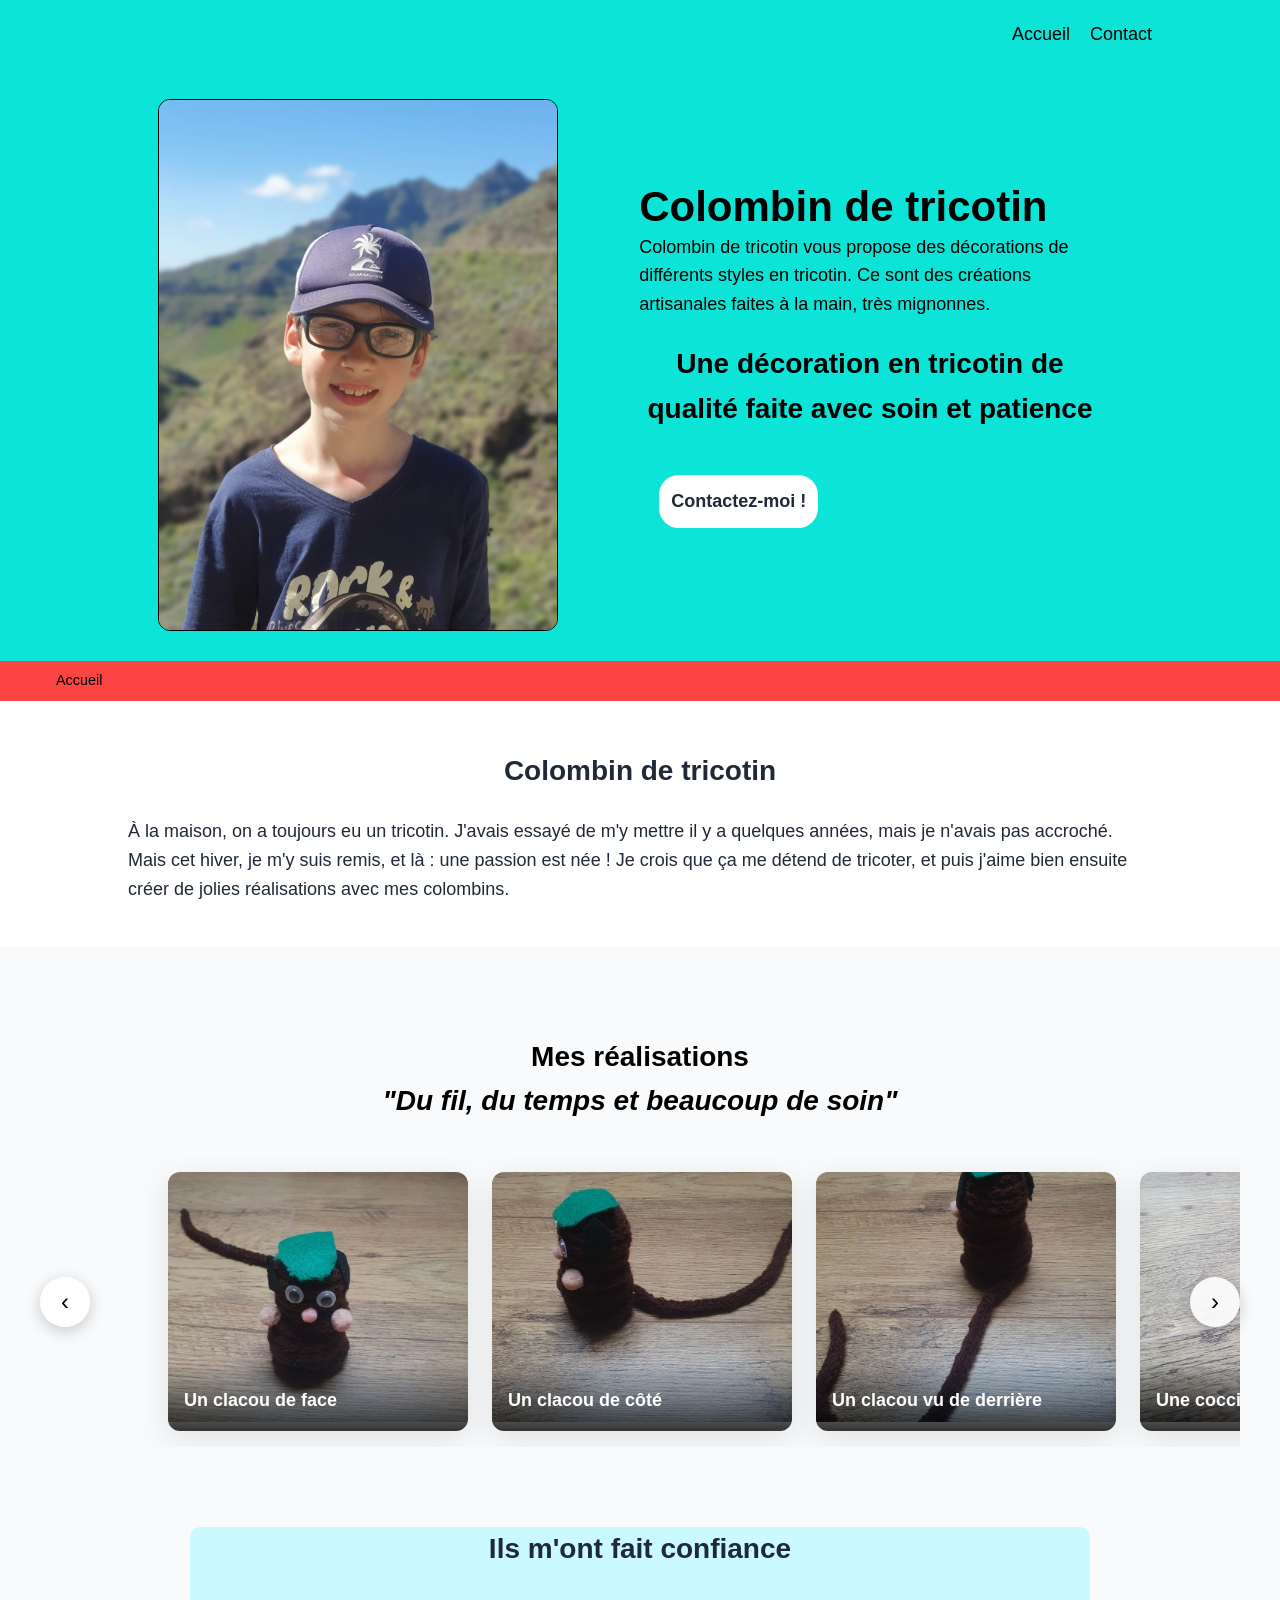
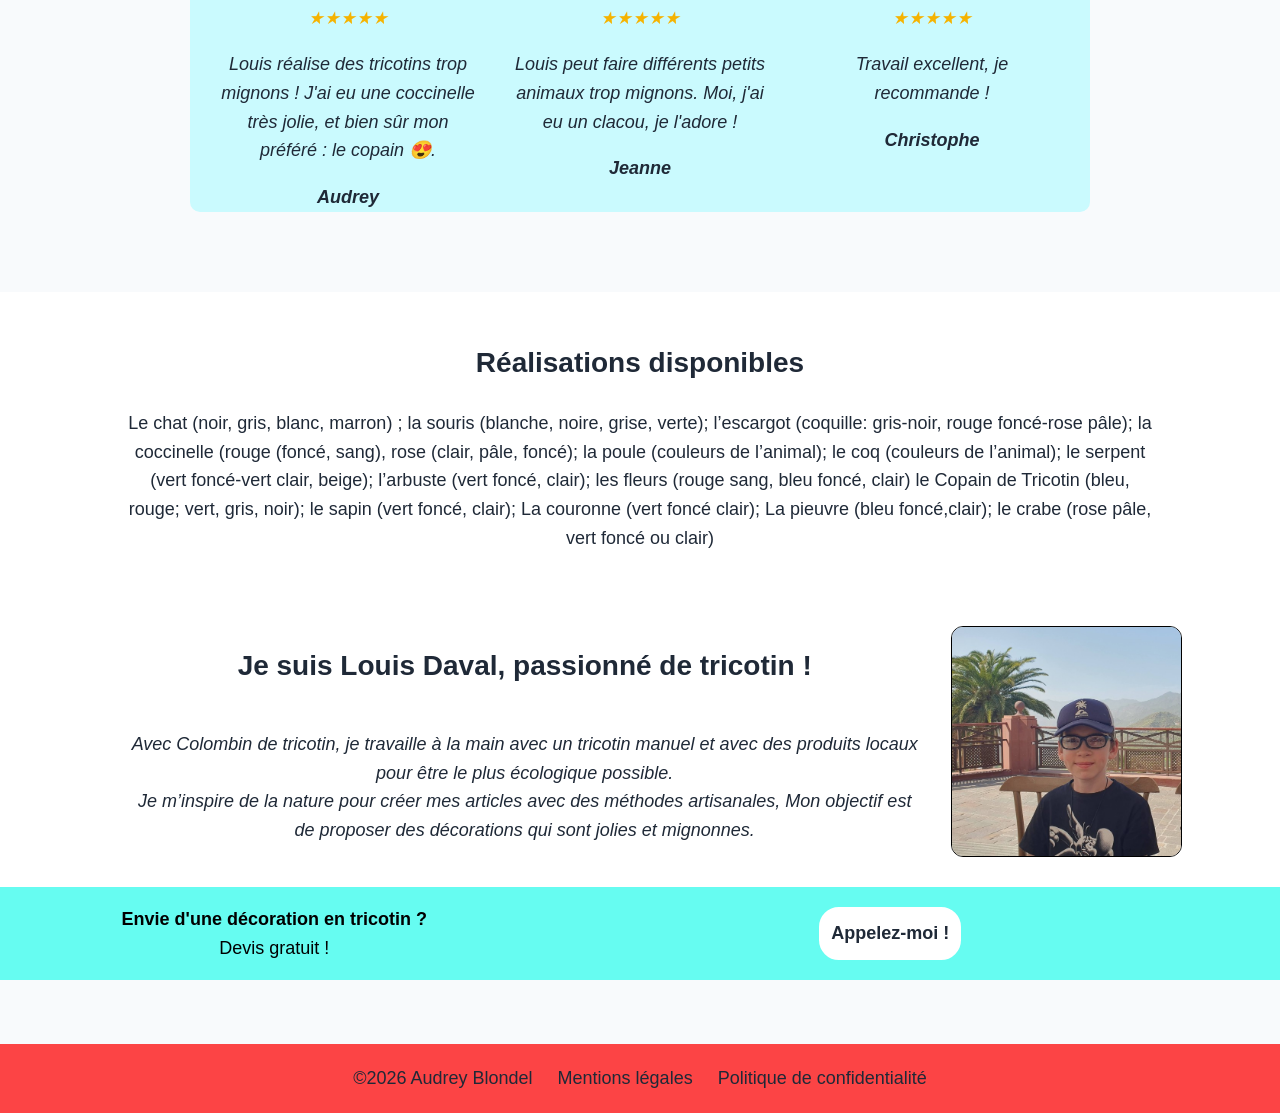
<file: index.html>
<!DOCTYPE html>
<html lang="fr">
<head>
    <meta charset="UTF-8">
    <meta name="viewport" content="width=device-width, initial-scale=1.0">
    <title>Colombin de tricotin</title>
    <meta name="description" content="Louis réalise vos décorations en tricotin.">
    
    <meta name="robots" content="index, follow, max-snippet:-1, max-image-preview:large">
     <link rel="stylesheet" href="style.css">
    <meta name="google-site-verification" content="AEkeeS_c2Pxpw_fE-u61vdnuOhcNcrXppI3wBg-LUwE" />
</head>
<body>
    <header>
        <div class="elements">
         <!-- <div class="header-logo"><img src="images/cjal.png" alt="logo de la carte de visite CJAL" height="50"></div> -->
            <div class="links">
                <a href="index.html">Accueil</a>
               <!--<a href="apropos (Copie).html">À&nbsp;propos</a> --> 
                <a href="contact.html">Contact</a>
            </div>
        </div>

        <div class="hero">
            <div class="hero-img"><img src="images/20260213_115343.jpg" alt="photo de Louis" width="386" height="289">
    <!-- <srcset="images/camion-640w.webp 640w, images/camion-768w.webp 768w, images/camion-1024w.webp 1024w, images/camion-1280w.webp 1280w" 
     sizes="(max-width: 768px) 100vw, 50vw"
     alt="photo de Christophe Daval artisan multiservices à Massérac et son camion"
     loading="lazy"
     style="aspect-ratio: 640/480;"--> 
        </div>
            <div class="text-hero">
                <div class="main-text"><h1>Colombin de tricotin</h1></div>
                <div class="secondary-text">Colombin de tricotin vous propose des décorations de différents styles en tricotin. Ce sont des créations artisanales faites à la main, très mignonnes.</div>
               <h2>Une décoration en tricotin de qualité faite avec soin et patience</h2>
               
                <a href="contact.html" class="bouton-clair">Contactez-moi !</a>
            </div>
            
    </header>

     <nav aria-label="Fil d'Ariane" class="breadcrumb">
  <ol>
    <li aria-current="page">Accueil</a></li>
  </ol>
    </nav> 


    <main>
    <section class="presentation">
        <h2>Colombin de tricotin</h2>
        <p>À la maison, on a toujours eu un tricotin. J'avais essayé de m'y mettre il y a quelques années, mais je n'avais pas accroché. Mais cet hiver, je m'y suis remis, et là : une passion est née ! 
            Je crois que ça me détend de tricoter, et puis j'aime bien ensuite créer de jolies réalisations avec mes colombins. 
        </p>
    </section>
    


    <section class="slider-section" id="realisations">
        <div class="container">
            <h2>Mes réalisations  <br><em>"Du fil, du temps et beaucoup de soin"</em></h2>

            <div class="slider-wrapper">
                <button class="slider-prev">‹</button>
                <div class="slider-container">
                    <div class="slide">
                        <img src="images/clacou-face.jpg" alt="clacou-face">
                        <div class="slide-caption">Un clacou de face</div>
                    </div>
                    <div class="slide">
                        <img src="images/clacou-cote.jpg" alt="clacou côté">
                        <div class="slide-caption">Un clacou de côté</div>
                    </div>
                    <div class="slide">
                        <img src="images/clacou-derriere.jpg" alt="Un clacou vu de derrière">
                        <div class="slide-caption">Un clacou vu de derrière</div>
                    </div>
                    <div class="slide">
                        <img src="images/coccin-face.jpg" alt="coccinelle face">
                        <div class="slide-caption">Une coccinelle de face</div>
                    </div>
                    <div class="slide">
                        <img src="images/cocci-cote.jpg" alt="coccinelle côté">
                        <div class="slide-caption">Une coccinelle de côté</div>
                    </div>
                    <div class="slide">
                        <img src="images/cocci-derriere.jpg" alt="l">
                        <div class="slide-caption">Une coccinelle vue de côté</div>
                    </div>
                    <div class="slide">
                        <img src="images/copain.jpg" alt="le copain de tricotin">
                        <div class="slide-caption">Le fameux copain de tricotin</div>
                    </div>
                    <div class="slide">
                        <img src="images/escargot-face.jpg" alt="escargot face">
                        <div class="slide-caption">Un escargot de face</div>
                    </div>
                    <div class="slide">
                        <img src="images/escargot-cote.jpg" alt="escargot de côté">
                        <div class="slide-caption">Un escargot de côté</div>
                    </div>
                    <div class="slide">
                        <img src="images/escargot-derriere.jpg" alt="escargot-derriere">
                        <div class="slide-caption">Un escargot vu de derrière</div>
                    </div>
                </div>
                <button class="slider-next">›</button>
            </div>

   


    <section class="avis">
        <h2>Ils m'ont fait confiance</h2>

         <div class="avis-list">
             <div class="avis-item">
                 <div class="stars">★★★★★</div>
                     <p>
                         Louis réalise des tricotins trop mignons ! J'ai eu une coccinelle très jolie, et bien sûr mon préféré : le copain 😍.
                     </p>
                    <span>Audrey</span>
            </div>

             <div class="avis-item">
                 <div class="stars">★★★★★</div>
                    <p>
                         Louis peut faire différents petits animaux trop mignons. Moi, j'ai eu un clacou, je l'adore ! 
                    </p>
                     <span>Jeanne</span>
            </div>

            <div class="avis-item">
                <div class="stars">★★★★★</div>
                    <p>
                        Travail excellent, je recommande ! 

                     </p>
                    <span>Christophe</span>
            </div>
        </div>

        
    </section>



    <section class="presentation">
        <h2>Réalisations disponibles </h2>
        <p>Le chat (noir, gris, blanc, marron) ; la souris (blanche, noire, grise, verte); l’escargot (coquille: gris-noir, rouge foncé-rose pâle); la coccinelle (rouge (foncé, sang), rose (clair, pâle, foncé); la poule (couleurs de l’animal); le coq (couleurs de l’animal); le serpent (vert foncé-vert clair, beige); l’arbuste (vert foncé, clair); les fleurs (rouge sang, bleu foncé, clair) le Copain de Tricotin (bleu, rouge; vert, gris, noir); le sapin (vert foncé, clair); 
La couronne (vert foncé clair); La pieuvre (bleu foncé,clair); le crabe (rose pâle, vert foncé ou clair)
</p>
    </section>

    <section class="a-propos">
       <div class="texte-a-propos">
            <h2>Je suis Louis Daval, passionné de tricotin !</h2>
            <div class="a-propos-text">
                <p>Avec Colombin de tricotin, je travaille à la main avec un tricotin manuel et avec des produits locaux pour être le plus écologique possible.<br>
                 Je m’inspire de la nature pour créer mes articles avec des méthodes artisanales, Mon objectif est de proposer des décorations qui sont jolies et mignonnes. 
  </p>
             </div>
         <!--   <div class="cta">
            <a href="apropos (Copie).html" class="bouton-fonce">En savoir plus sur mon parcours</a>
            </div> --> 
        </div>
        <div class="photo-a-propos"><img src="images/20260217_150444.jpg" 
    
     alt="Photo de Louis" 
     
     width="640" 
     height="660">
</div>
    </section>

    <div class="action">
        <div class="action-sub">
            <div class="action-title">Envie d'une décoration en tricotin ?</div>
            <div class="action-text">Devis gratuit !</div>
        </div>
        <div class="cta">
            <a href="contact.html" class="bouton-clair">Appelez-moi ! </a>
        </div>  
    </div>
    </main>

    <footer>&copy;2026 Audrey Blondel
        <a href="mentions-legales.html">Mentions légales</a>
        <a href="politique-confidentialite.html">Politique de confidentialité</a>
    </footer>
    <script src="script.js"></script>

</body>
</html>
</file>
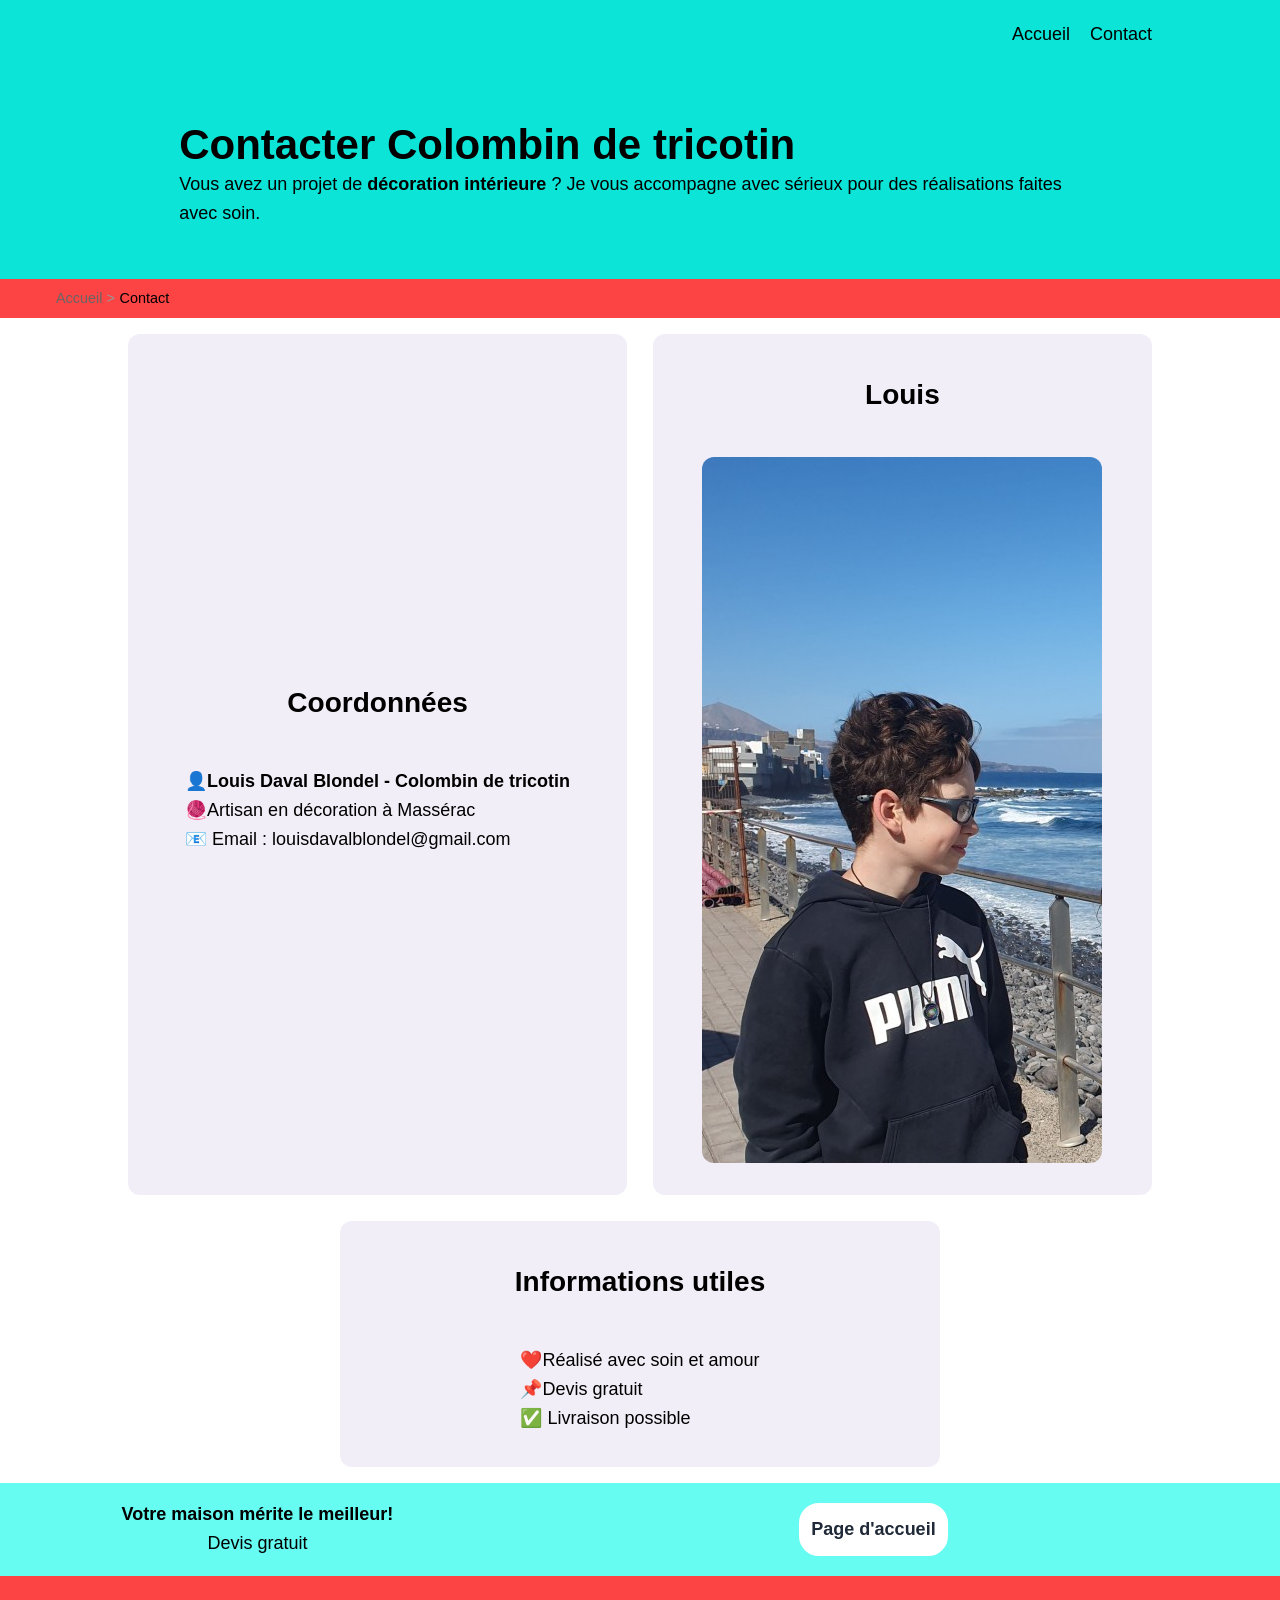
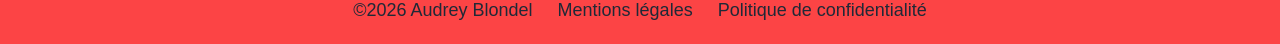
<file: contact.html>
<!DOCTYPE html>
<html lang="fr">
<head>
    <meta charset="UTF-8">
    <meta name="viewport" content="width=device-width, initial-scale=1.0">
    <title>Contacter Louis</title>
    <meta name="description" content="Vous pouvez me contacter à cette adresse mail : louisdavalblondel@gmail.com. Réponse rapide.">
   
    <!-- Favicon tous navigateurs -->
    <link rel="icon" type="image/png" sizes="32x32" href="images/favicon-32x32.png">
    <link rel="icon" type="image/png" sizes="16x16" href="images/favicon-16x16.png">
    <link rel="apple-touch-icon" sizes="180x180" href="images/apple-touch-icon.png">
    <link rel="manifest" href="images/site.webmanifest">
    <meta name="theme-color" content="#3a2d6f"> 
   


    <link rel="stylesheet" href="style.css">
</head>
<body>
    <header>
        <div class="elements">
         <!-- <div class="header-logo"><img src="images/cjal.png" alt="logo de la carte de visite CJAL" height="50"></div> -->
            <div class="links">
                <a href="index.html">Accueil</a>
                
                <a href="contact.html">Contact</a>
            </div>
        </div>
        <div class="hero">
            <div class="text-hero">
                <div class="main-text"><h1>Contacter Colombin de tricotin</h1></div>
                <div class="secondary-text">Vous avez un projet de <strong>décoration intérieure </strong>? Je vous accompagne avec sérieux pour des réalisations faites avec soin.</div>
            
            </div>
          </div>
    </header>

    <nav aria-label="Fil d'Ariane" class="breadcrumb">
      <ol>
        <li><a href="index.html">Accueil</a></li>
        <li aria-current="page">Contact</li>
      </ol>
    </nav>

    <main>
    <section class="blocs">
        <div class="coordonnees-liste">
            <h2>Coordonnées</h2>
            <p><strong>👤Louis Daval Blondel - Colombin de tricotin</strong><br>🧶Artisan en décoration à Massérac
             <br>📧 Email : louisdavalblondel@gmail.com</p>
            <!-- <div class="bouton-reseaux-sociaux">
                <a href="https://www.facebook.com/profile.php?id=61574426724207" target="_blank" rel="noopener noreferrer" class="icone-fb">
                    <img src="images/icons8-logo-facebook-48.png" alt="Facebook CJAL" width="36" height="36"></a>
                    <a href="https://www.instagram.com/cjal_entreprise_multiservices/" target="_blank" rel="noopener noreferrer" class="icone-insta">
                    <img src="images/Instagram_Glyph_Gradient.png" alt="Instagram CJAL" width="36" height="36"></a>
            </div> -->
        </div>
       <div class="coordonnees-fiche-google">
          <h2>Louis</h2>
          <img src="./images/20260218_110011.jpg" >
       </div>
   

        <div class="infos-utiles">
            <h2>Informations utiles</h2>
            <p>❤️Réalisé avec soin et amour <br>📌Devis gratuit <br>✅ Livraison possible </p>
        </div>
    </section>
    
     <div class="action">
        <div class="action-sub">
            <div class="action-title">Votre maison mérite le meilleur!</div>
            <div class="action-text">Devis gratuit</div>
        </div>
        <div class="cta">
            <a href="index.html" class="bouton-clair">Page d'accueil</a>
        </div>  
    </div>
    </main>
    <footer>&copy;2026 Audrey Blondel
                <a href="mentions-legales.html">Mentions légales</a>
                <a href="politique-confidentialite.html">Politique de confidentialité</a>
    </footer>
    <script src="script.js"></script>

</body>
</html>
</file>
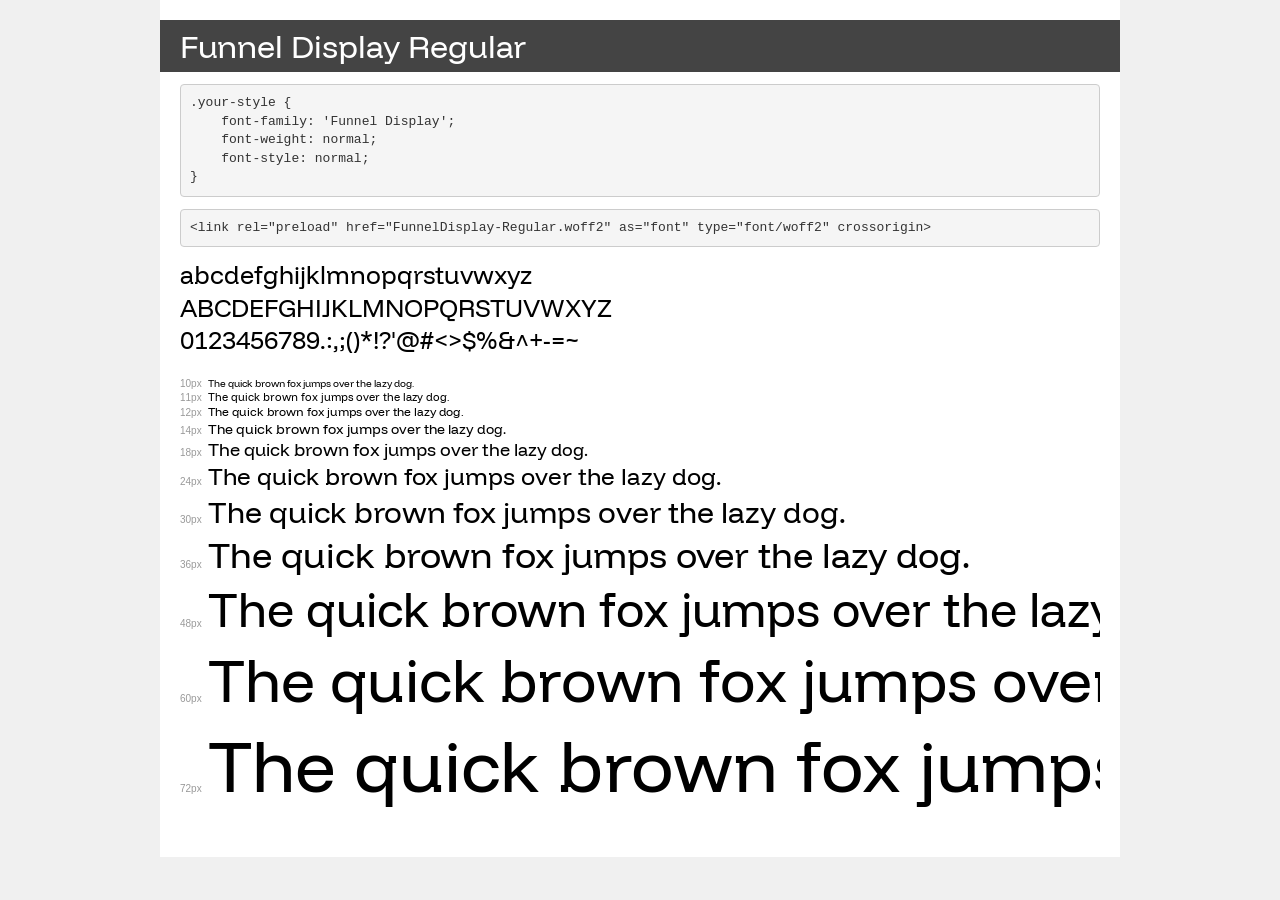
<file: demo.html>
<!DOCTYPE html>
<html lang="en">
<head>
    <meta charset="utf-8">
    <meta http-equiv="X-UA-Compatible" content="IE=edge">
    <meta name="viewport" content="width=device-width, initial-scale=1">
    <meta name="robots" content="noindex, noarchive">
    <meta name="format-detection" content="telephone=no">
    <title>Transfonter demo</title>
    <link href="stylesheet.css" rel="stylesheet">
    <style>
        /*
        http://meyerweb.com/eric/tools/css/reset/
        v2.0 | 20110126
        License: none (public domain)
        */
        html, body, div, span, applet, object, iframe,
        h1, h2, h3, h4, h5, h6, p, blockquote, pre,
        a, abbr, acronym, address, big, cite, code,
        del, dfn, em, img, ins, kbd, q, s, samp,
        small, strike, strong, sub, sup, tt, var,
        b, u, i, center,
        dl, dt, dd, ol, ul, li,
        fieldset, form, label, legend,
        table, caption, tbody, tfoot, thead, tr, th, td,
        article, aside, canvas, details, embed,
        figure, figcaption, footer, header, hgroup,
        menu, nav, output, ruby, section, summary,
        time, mark, audio, video {
            margin: 0;
            padding: 0;
            border: 0;
            font-size: 100%;
            font: inherit;
            vertical-align: baseline;
        }
        /* HTML5 display-role reset for older browsers */
        article, aside, details, figcaption, figure,
        footer, header, hgroup, menu, nav, section {
            display: block;
        }
        body {
            line-height: 1;
        }
        ol, ul {
            list-style: none;
        }
        blockquote, q {
            quotes: none;
        }
        blockquote:before, blockquote:after,
        q:before, q:after {
            content: '';
            content: none;
        }
        table {
            border-collapse: collapse;
            border-spacing: 0;
        }
        /* demo styles */
        body {
            background: #f0f0f0;
            color: #000;
        }
        .page {
            background: #fff;
            width: 920px;
            margin: 0 auto;
            padding: 20px 20px 0 20px;
            overflow: hidden;
        }
        .font-container {
            overflow-x: auto;
            overflow-y: hidden;
            margin-bottom: 40px;
            line-height: 1.3;
            white-space: nowrap;
            padding-bottom: 5px;
        }
        h1 {
            position: relative;
            background: #444;
            font-size: 32px;
            color: #fff;
            padding: 10px 20px;
            margin: 0 -20px 12px -20px;
        }
        .letters {
            font-size: 25px;
            margin-bottom: 20px;
        }
        .s10:before {
            content: '10px';
        }
        .s11:before {
            content: '11px';
        }
        .s12:before {
            content: '12px';
        }
        .s14:before {
            content: '14px';
        }
        .s18:before {
            content: '18px';
        }
        .s24:before {
            content: '24px';
        }
        .s30:before {
            content: '30px';
        }
        .s36:before {
            content: '36px';
        }
        .s48:before {
            content: '48px';
        }
        .s60:before {
            content: '60px';
        }
        .s72:before {
            content: '72px';
        }
        .s10:before, .s11:before, .s12:before, .s14:before,
        .s18:before, .s24:before, .s30:before, .s36:before,
        .s48:before, .s60:before, .s72:before {
            font-family: Arial, sans-serif;
            font-size: 10px;
            font-weight: normal;
            font-style: normal;
            color: #999;
            padding-right: 6px;
        }
        pre {
            display: block;
            padding: 9px;
            margin: 0 0 12px;
            font-family: Monaco, Menlo, Consolas, "Courier New", monospace;
            font-size: 13px;
            line-height: 1.428571429;
            color: #333;
            font-weight: normal;
            font-style: normal;
            background-color: #f5f5f5;
            border: 1px solid #ccc;
            overflow-x: auto;
            border-radius: 4px;
        }
        /* responsive */
        @media (max-width: 959px) {
            .page {
                width: auto;
                margin: 0;
            }
        }
    </style>
</head>
<body>
<div class="page">
    <div class="demo">
        <h1 style="font-family: 'Funnel Display'; font-weight: normal; font-style: normal;">Funnel Display Regular</h1>
        <pre title="Usage">.your-style {
    font-family: 'Funnel Display';
    font-weight: normal;
    font-style: normal;
}</pre>
        <pre title="Preload (optional)">
&lt;link rel=&quot;preload&quot; href=&quot;FunnelDisplay-Regular.woff2&quot; as=&quot;font&quot; type=&quot;font/woff2&quot; crossorigin&gt;</pre>
        <div class="font-container" style="font-family: 'Funnel Display'; font-weight: normal; font-style: normal;">
            <p class="letters">
                abcdefghijklmnopqrstuvwxyz<br>
ABCDEFGHIJKLMNOPQRSTUVWXYZ<br>
                0123456789.:,;()*!?'@#&lt;&gt;$%&^+-=~
            </p>
            <p class="s10" style="font-size: 10px;">The quick brown fox jumps over the lazy dog.</p>
            <p class="s11" style="font-size: 11px;">The quick brown fox jumps over the lazy dog.</p>
            <p class="s12" style="font-size: 12px;">The quick brown fox jumps over the lazy dog.</p>
            <p class="s14" style="font-size: 14px;">The quick brown fox jumps over the lazy dog.</p>
            <p class="s18" style="font-size: 18px;">The quick brown fox jumps over the lazy dog.</p>
            <p class="s24" style="font-size: 24px;">The quick brown fox jumps over the lazy dog.</p>
            <p class="s30" style="font-size: 30px;">The quick brown fox jumps over the lazy dog.</p>
            <p class="s36" style="font-size: 36px;">The quick brown fox jumps over the lazy dog.</p>
            <p class="s48" style="font-size: 48px;">The quick brown fox jumps over the lazy dog.</p>
            <p class="s60" style="font-size: 60px;">The quick brown fox jumps over the lazy dog.</p>
            <p class="s72" style="font-size: 72px;">The quick brown fox jumps over the lazy dog.</p>
        </div>
    </div>

</div>
</body>
</html>
</file>
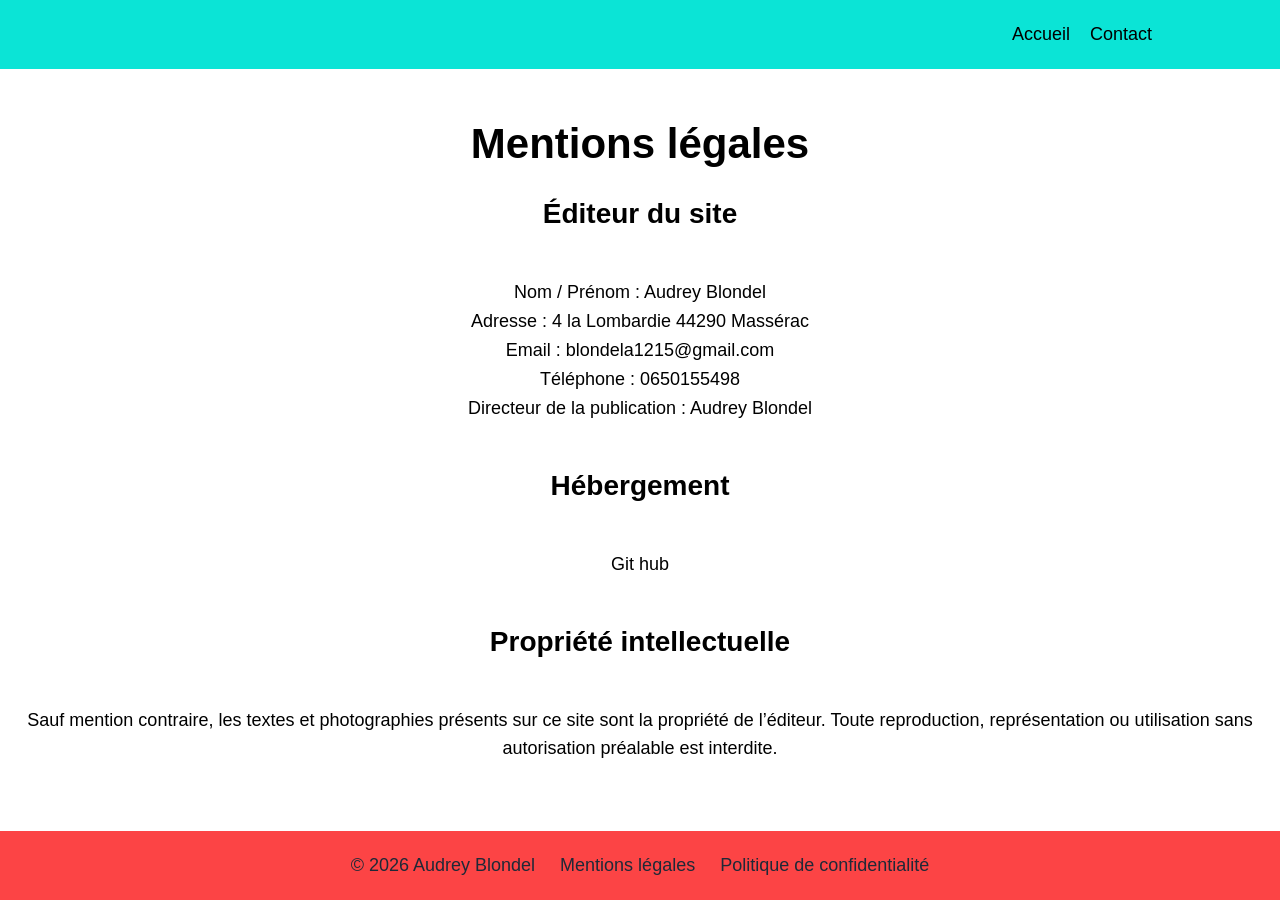
<file: mentions-legales.html>
<!DOCTYPE html>
<html lang="en">
<head>
    <meta charset="UTF-8">
    <meta name="viewport" content="width=device-width, initial-scale=1.0">
    <title>Mentions légales</title>
    <meta name="description" content="Mentions légales du site">
   
    <link rel="stylesheet" href="style.css">
</head>


<body class="page-legale">
    <header>
     <div class="elements">
         <!-- <div class="header-logo"><img src="images/cjal.png" alt="logo de la carte de visite CJAL" height="50"></div> -->
            <div class="links">
                <a href="index.html">Accueil</a>
             
                <a href="contact.html">Contact</a>
            </div>
        </div>
    </header>

    <main class="mentions-legales">
    <h1>Mentions légales</h1>

    <h2>Éditeur du site</h2>
    <p>
      Nom / Prénom : Audrey Blondel<br>
      Adresse : 4 la Lombardie 44290 Massérac<br>
      Email : blondela1215@gmail.com<br>
      Téléphone : 0650155498<br>
      Directeur de la publication : Audrey Blondel
    </p>

    <h2>Hébergement</h2>
    <p>
      Git hub
    </p>

    <h2>Propriété intellectuelle</h2>
    <p>
      Sauf mention contraire, les textes et photographies présents sur ce site sont la propriété de l’éditeur.
      Toute reproduction, représentation ou utilisation sans autorisation préalable est interdite.
    </p>
    </main>

  <footer class="site-footer">
  <span>&copy; <span id="year">2026</span></span>
  <span>Audrey Blondel</span>
  <a href="mentions-legales.html">Mentions légales</a>
    <a href="politique-confidentialite.html">Politique de confidentialité</a>
</footer>

<script src="script.js"></script>

</body>
</html>
</file>
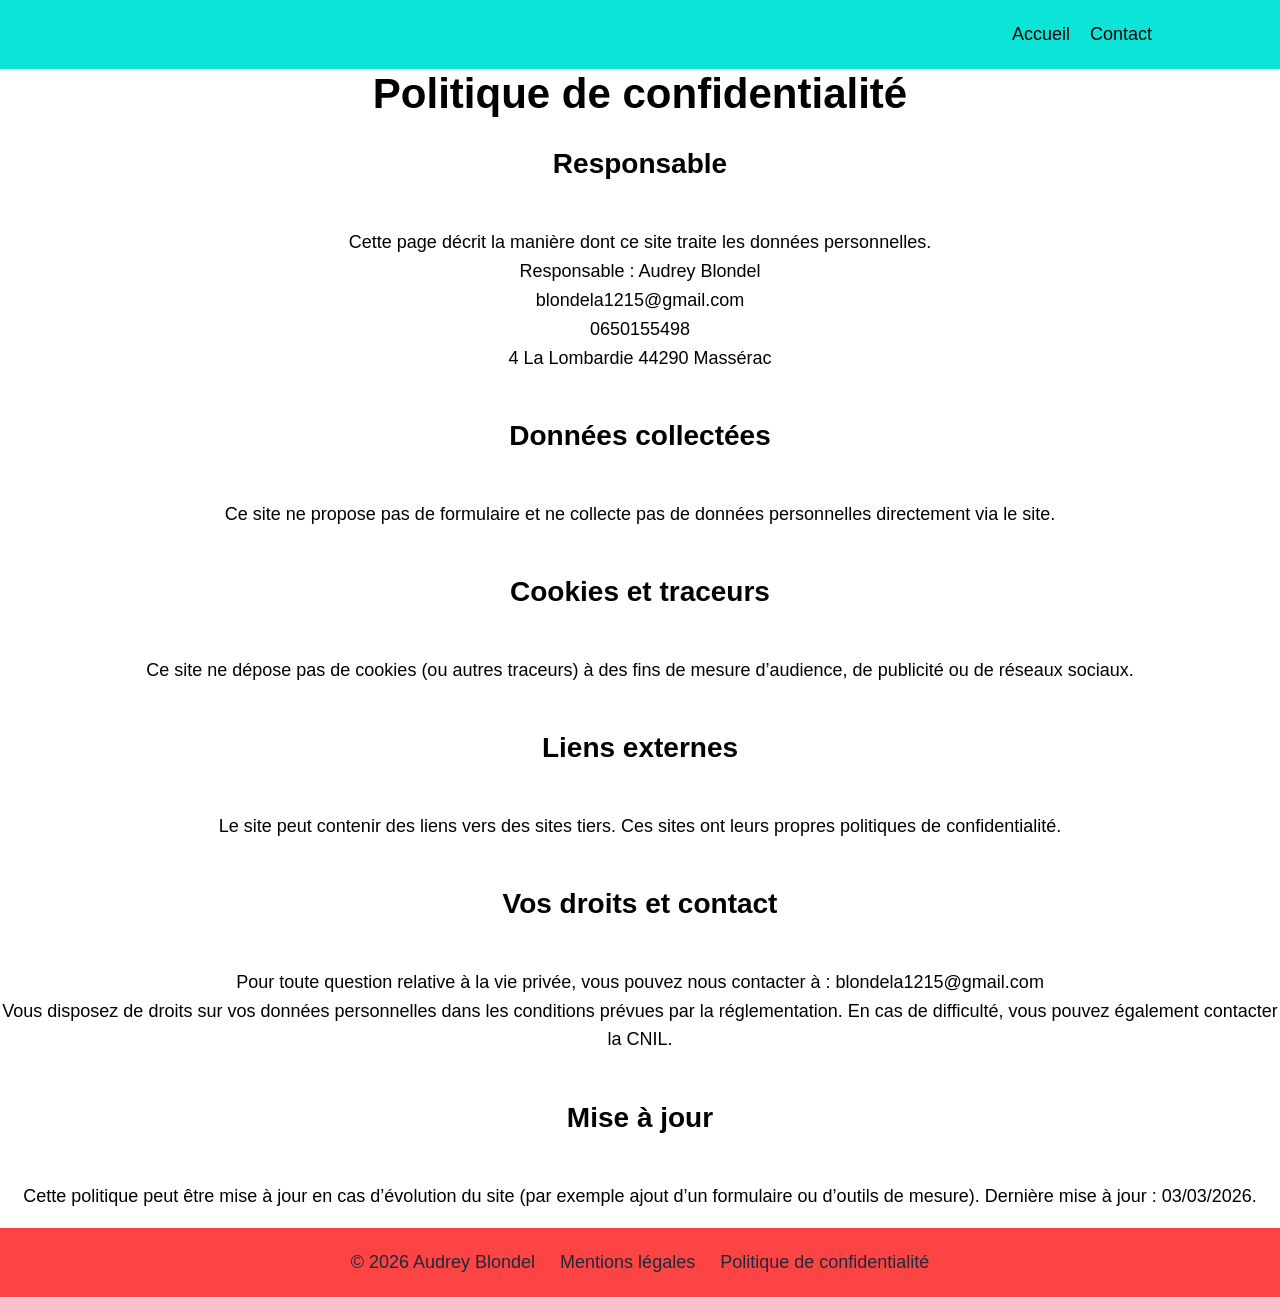
<file: politique-confidentialite.html>
<!DOCTYPE html>
<html lang="en">
<head>
    <meta charset="UTF-8">
    <meta name="viewport" content="width=device-width, initial-scale=1.0">
    <title>Mentions légales </title>
    <meta name="description" content="Politique de confidendialité">
    
    <link rel="stylesheet" href="style.css">
</head>


<body class="page-legale">
    <header>
     <div class="elements">
         <!-- <div class="header-logo"><img src="images/cjal.png" alt="logo de la carte de visite CJAL" height="50"></div> -->
            <div class="links">
                <a href="index.html">Accueil</a>
                
                <a href="contact.html">Contact</a>
            </div>
        </div>
    </header>

    <main class="mentions-legales">
    <h1>Politique de confidentialité</h1>

    <h2>Responsable</h2>
    <p>
      Cette page décrit la manière dont ce site traite les données personnelles.<br>
      Responsable : Audrey Blondel<br>blondela1215@gmail.com <br>0650155498 <br>4 La Lombardie 44290 Massérac
    </p>

    <h2>Données collectées</h2>
    <p>
      Ce site ne propose pas de formulaire et ne collecte pas de données personnelles directement via le site.
    </p>

    <h2>Cookies et traceurs</h2>
    <p>
      Ce site ne dépose pas de cookies (ou autres traceurs) à des fins de mesure d’audience, de publicité ou de réseaux sociaux.
    </p>

    <h2>Liens externes</h2>
    <p>
      Le site peut contenir des liens vers des sites tiers. Ces sites ont leurs propres politiques de confidentialité.
    </p>

    <h2>Vos droits et contact</h2>
    <p>
      Pour toute question relative à la vie privée, vous pouvez nous contacter à : blondela1215@gmail.com<br>
      Vous disposez de droits sur vos données personnelles dans les conditions prévues par la réglementation.
      En cas de difficulté, vous pouvez également contacter la CNIL.
    </p>

    <h2>Mise à jour</h2>
    <p>
      Cette politique peut être mise à jour en cas d’évolution du site (par exemple ajout d’un formulaire ou d’outils de mesure).
      Dernière mise à jour : 03/03/2026.
    </p>
    </main>

  <footer class="site-footer">
  <span>&copy; <span id="year">2026</span></span>
  <span>Audrey Blondel</span>
  <a href="mentions-legales.html">Mentions légales</a>
  <a href="politique-confidentialite.html">Politique de confidentialité</a>
</footer>

<script src="script.js"></script>

</body>
</html>
</file>
<file: style.css>
body
 {
  font-family: système-ui, -apple-system, 'Segoe UI', "Roboto", sans-serif;
  font-size: 18px;
  line-height: 1.6;
  margin: 0;
  padding: 0;
  overflow-x: hidden; /*pas de scroll horizontal*/
  display: flex;
  flex-direction: column;
  min-height: 100vh;
}

header {
  background-color:  #0be4d6; 
  color: black;
}


.elements {
  display: flex;
  justify-content: end;
  margin: 0;
  padding: 20px 10%;
}

.header-logo {
  background-color: white;
  display: inline-block;
  padding: 0;
}

.links {
  display: flex;
  gap: 20px;
  
}

.links a {
  font-size: inherit;
}

a {
  text-decoration: none;
  color: inherit;       /* même couleur que le texte */
  font-weight: 500;     /* optionnel */
}

a[href="pages/services.html"] {
  font-size: inherit;
  text-decoration: none;
  color: inherit;
  font-weight: inherit;
}

a.bouton-clair {
    color: #1f2937;
    font-weight: 800;
}

.main-text {
  font-size: 42px;
  color: black; 
  font-weight: 900;
  margin: 0;
}

h1 {
  margin: 0;
  line-height: 1.2;
  font-size: 42px;
}

.secondary-text {
  font-size: inherit;
  color: black;
  margin: 0;
}

.bouton-clair {
  background-color: #ffffff;
  color: #2f2559;
  padding: 10px;
  margin: 20px;
  font-weight: 800;
  border-radius: 20px;
  border: 2px solid #ffffff;
  transition: background-color 0.2s ease, transform 0.2s ease, box-shadow 0.2s ease;
  display: inline-block;       /* Respecte largeur parent */
  max-width: 100%;             /* Jamais plus large */
  box-sizing: border-box;      /*  Inclut padding */
}

.bouton-clair:hover {
  background-color: #e8e6F2;
  border-color: #e8e6F2;
  box-shadow: 0 4px 10px rgba(0,0,0,0.25);
  transform: translateY(-2px);
}


.bouton-fonce {
  background-color: #66fcf1;
  color: black;
  margin: 20px;
  font-weight: 800;
  border-radius: 20px;
  border: 2px solid white;
  transition: background-color 0.2s ease, transform 0.2s ease, box-shadow 0.2s ease; 
  display: inline-block;       /* Respecte largeur parent */
  max-width: 100%;             /* Jamais plus large */
  box-sizing: border-box;      /*  Inclut padding */
  padding: 10px;
}

.bouton-fonce:hover {
  
  border-color: #e8e6F2;
  box-shadow: 0 4px 10px rgba(0,0,0,0.25);
  transform: translateY(-2px);
}

.hero {
  display: flex;
  flex: 1;
  margin: 0;
  padding: 0 10%;
  justify-content: space-between;
  align-items: center;
}

.text-hero {
  display: flex;
  flex-direction: column;
  align-items: start;
  max-width: 100%;
  margin: 0;
  padding: 5%;
}

.hero-img {
  display: flex;
}

.hero-img img {
  max-width: 400px;
  width: auto;
  height: auto;
  margin: 30px;
  border: 1px solid #000;
  border-radius: 12px;
}

.lien-texte {
  color: #1f2937;
  text-decoration: underline;
}

.presentation {
  padding: 2% 10%; 
  text-align: center;
  background-color: #ffffff;
  color: #1f2937;
}
.cta {
  display: flex;
  flex: 1;
  margin: 0;
  padding: 0 5%;
  justify-content: center;
  gap: 5rem;
  align-items: center;
}

.texte-cta {
  display: flex;
  flex-direction: column;
  align-items: start;
  max-width: 600px;
  margin: 0;
}

.image-cta {
  display: flex;
}


.services {
  display: flex;
  flex: 1;
  flex-direction: column;
  align-items: center;
  padding: 1rem 2%; 
  text-align: center;
  background-color: #f2eef7;
  color: #1f2937;
}

.cards {
  display: flex;
  flex: 1;
  align-items: stretch; /* même hauteur pour toutes les cards */
  justify-content: space-between; /* centre le bloc horizontalement  */
  gap: 40px;
  margin: 20px auto 0;
  flex-wrap: wrap; 
  
} 

.cards > a:hover img {
  transform:scale(1.05);
  filter: brightness(0.9) sepia(0.2) saturate(2) hue-rotate(220deg);


}

.cards img {
  width: 100%;
  max-width: 100%;/* empêche le débordement sur mobile */
  height: auto;
  border-radius: 12px;
  border: 2px solid #000; 
  display: block; /* évite l'espcace blanc en bas de l'image */
  transition: transform 0.2s ease;
}

.cards > a {  /* selecteur enfant direct, donc ici cible les enfants de cards mais pas leurs enfants à eux */
  display: flex;
  flex: 0 0 auto;
  flex-direction: column;
  align-items: center; /* centre image + texte horizontalement */
  gap: 12px; 
  width: 220px;
  padding: 16px;
  box-sizing: border-box;
  color: #1f2937;
  cursor: pointer;
}



.cta-bouton {
  display: flex;
  /*justify-content: start;ou ?? à voir s'il est mieux là ou au milieu*/
  justify-content: center;
  align-items: center;
}

.avis {
  max-width: 900px;
  margin: 80px auto;
  text-align: center;
  background-color: #cafafe;
  color: #1f2937;
  border-radius: 10px;
}

.avis-list {
  display: flex;
  gap: 32px;
  justify-content: center;
  flex-wrap: wrap;
  margin-top: 32px;
}

.avis-item {
  max-width: 260px;
  font-style: italic;
}

.stars {
  color: #f5b301;
  font-size: 1.1rem;
  margin-bottom: 8px;
}

.avis-item span {
  display: block;
  margin-top: 10px;
  font-weight: 600;
}

.avis-source {
  margin-top: 32px;
  font-size: 0.9rem;
  opacity: 0.8;
}
.avis-source a {
  opacity: 1;
  color: #000; /* ou ta couleur principale */
  font-weight: 500; /* optionnel */
}

.zone {
  text-align: center;
  background-color: #2f2559;
  padding-bottom: 1rem;              
}
  


h2 {
  font-size: 28px;
  font-weight: 900;
  text-align: center;
}

.zone > h2 {
  color: #ffffff;
}

.zone img {
  border: 1px solid #000;
  border-radius: 10px;
  width: auto;
  max-width: 1400px;
}
.zone a{ display: inline-block; }

p {
text-align: left;
}

.a-propos {
  background-color: #ffffff;
  color: #1f2937;
  display: flex;
  flex: 1;
  margin: 0;
  padding: 0 10%;
  justify-content: space-between;
  align-items: center;
}

.texte-a-propos {
  display: flex;
  flex-direction: column;
}

.photo-a-propos {
  display: flex;
}

.photo-a-propos img {
  max-width: 300px;
  width: 100%;
  height: auto;
  margin: 30px;
  border: 1px solid #000;
  border-radius: 12px;
}

.a-propos-text {
  font-style: italic;
  font-weight: 300;
  text-align: center;
}

.action {
  background-color: #66fcf1;
  color: black;
  display: flex;
  justify-content: center;
  gap: 5rem; 
  flex-wrap: wrap;
  align-items: center;
  margin: 0;
  padding: 0 5%; 
}

.action-sub {
  display: flex;
  flex-direction: column;
  justify-content: center;
  align-items: center;
  margin: 0;
  padding: 0 5%;
}

.action-title {
  font-weight: 900;
  display: flex;
}

.action-text {
  display: flex;
}

footer {
  background-color:#fc4445; 
  color: #1f2937;
  text-align: center;
  padding: 20px;
}
footer a{
  margin-inline-start: 20px;
}

/*Style page Services*/
.hero-service {
  position: relative; 
  width: 100vw; /*pleine largeur*/
  height: 65vh; 
  margin-left: calc(50% - 50vw);
  background: 
    url("images/camion.webp") center/cover no-repeat fixed;
  display: flex;
  flex-direction: column;
  align-items: flex-end;
  justify-content: flex-end;
  padding: 1.5rem;
  box-sizing: border-box;  
}

/* Overlay blanc */
.hero-service::before {
  content: '';
  position: absolute;
  inset: 0;                      /* top/right/bottom/left: 0 shorthand */
  background: rgba(255, 255, 255, 0.6);
  z-index: 1;
}


.text-hero-service {
  z-index: 2;
  position: relative;
  display: flex;
  flex-direction: column;
  align-items: flex-end;
  color: #1f2937;
  max-width: 600px;
  margin: 0 5rem 0 0;
  
}
.text-hero-service h1 {
  font-size: 42px;
  margin: 0 0 0.5rem 0;
  color: #1f2937;
}
.text-hero-service .secondary-text {
  
  line-height: 1.5;
  margin: 0;  
  color: #1f2937;
}

.text-hero-service * {
  max-width: 100%;                 /* TOUT texte respecte */
  word-wrap: break-word;
  box-sizing: border-box;}

.cards .card {  
  display: flex;
  flex: 0 0 auto;
  flex-direction: column;
  align-items: center; /* centre image + texte horizontalement */
  gap: 12px; 
  width: 250px;
  padding: 16px;
  box-sizing: border-box;
  color: #1f2937;
}

.cards > [class*="card-"]:hover img {
  transform: scale(1.05);       
  filter: sepia(0.6);
}

.tarifs {
  padding: 2% 10%; 
  text-align: center;
  background-color: #ffffff;
  color: #1f2937;
}
.tarifs p {
  text-align: center;
}

.liste-centree {
  max-width: 600px; /* largeur du bloc centré */
  margin: auto;     /* centre horizontalement */
  text-align: left; /* le texte reste aligné à gauche */
}

.cards a {
  font-size: 18px;
}


.slider-section p {
  text-align: center;
}

.slider-section {
  padding: 4rem 0;
  background: #f8fafc;
}

.slider-wrapper {
  position: relative;
  max-width: 1200px;
  margin: 2rem auto;
}

.slider-container {
  display: flex;
  overflow-x: auto;
  scroll-snap-type: x mandatory;
  scroll-behavior: smooth;
  gap: 1.5rem;
  padding: 1rem 10vw;
  scrollbar-width: none; /*firefox*/
  -ms-overflow-style: none; /* IE et edge*/
  scroll-padding-inline: 10vw;
}

.slider-container::-webkit-scrollbar {
  display: none; /* chrome et safari*/
}

.slide {
  flex: 0 0 300px; 
  scroll-snap-align: center;
  position: relative;
  border-radius: 12px;
  overflow: hidden;
  box-shadow: 0 8px 32px rgba(0,0,0,0.1);
  transition: transform 0.3s ease;
}

.slide:hover {
  transform: scale(1.02);
}

.slide img {
  width: 100%;
  height: 250px;
  object-fit: cover;
}

.slide-caption {
  position: absolute; 
  bottom: 0;
  left: 0;
  right: 0;
  background: linear-gradient(transparent, rgba(0,0,0,0.8));
  color: white;
  padding: 1.5rem 1rem 1rem;
  font-weight: 600;
}
.slider-prev, .slider-next {
  position: absolute; 
  top: 50%;
  transform: translateY(-50%);
  background: rgba(255, 255, 255, 0.9);
  border: none;
  width: 50px;
  height: 50px;
  border-radius: 50%;
  font-size: 1.5rem;
  cursor: pointer;
  box-shadow: 0 4px 16px rgba(0,0,0,0.2);
  transition: all 0.3s ease;
  z-index: 10;
}

.slider-prev {
  left: 0;
}

.slider-next {
  right: 0;
}

.slider-prev:hover, .slider-next:hover {
  background: white;
  transform: translateY(-50%) scale(1.1);
}

.cta-fb {
  text-align: center;
  margin-top: 2rem;
}

.btn-fb {
  display: inline-flex;
  align-items: center;
  gap: 0.5rem;
  padding: 1rem 2rem;
  background: #3a2d6f ;
  color: white; 
  text-decoration: none;
  border-radius: 20px;
  font-weight: 600;
  transition: all 0.3s ease;
}
.btn-fb:hover {
  background: #166fe5;
  transform: translateY(-2px);
}

.faq-section {
  background-color: #f2eef7;
  padding: 2% 10%; 
  color: #1f2937;
}

.faq-section h2 {
  text-align: center;
  margin: 0 0 2rem;
}

.faq-item {
  max-width: 900px;
  margin: 0.75rem auto;
  background: rgba(255, 255, 255, 0.75);
  border: 1px solid rgba(31, 41, 55, 0.12);
  border-radius: 12px;
  overflow: visible;
}

.faq-question {
  width: 100%;
  text-align: left;
  padding: 1rem 1.25rem;
  display: flex;
  justify-content: space-between;
  align-items: center;
  gap: 1rem;
  /* Important si <button> */
  background: transparent;
  border: 0;
  color: inherit;
  font: inherit;
  cursor: pointer;
  transition: background 0.25s ease;
}
/*
.faq-question:hover {
  background: rgba(255, 255, 255, 0.9);
  border-radius: 12px;
}*/

.faq-toggle {
  font-size: 1.4rem;
  line-height: 1;
  color: #000;
}

.faq-answer {
  display: none;
  padding: 0 1.25rem 1rem;
  color: #1f2937;
}

.faq-answer.active {
  display: block;
}

.faq-answer p {
  margin: 0.75rem 0 0;
}


/* page contact*/

main {
flex : 1;
}

.blocs {
  display: flex;
  flex-wrap: wrap;
  gap: clamp(1.5rem, 2vw, 4rem);
  justify-items: stretch;
  justify-content: center;
  padding: 1rem 10%;
}
/* chaque “carte” */
.blocs > div{
  flex: 1 1 420px;      /* même comportement pour tous: largeur mini ~420px puis wrap */
  max-width: 600px;     /* optionnel: évite des cartes trop larges sur très grand écran */
  margin: 0;
  padding: 1rem;
  border-radius: 12px;
  background-color: #f2eef7;
}

.coordonnees-liste {
  background-color:#f2eef7;
  border-radius: 12px;
  display: flex;
  flex-direction: column;
  justify-content: center;
  align-items: center;
  margin: 0;
  padding: 1rem;
   
}

.coordonnees-fiche-google {
  background-color:#f2eef7;
  border-radius: 12px;
  display: flex;
  flex-direction: column;
  justify-content: center;
  align-items: center;
  margin: 0 0 0 0;
  padding: 1rem;
}

.coordonnees-fiche-google img {
  max-width: 400px;
  width: 90%;
  height: auto;
  margin: 1rem;
  border-radius: 12px;
}

.bouton-reseaux-sociaux {
  display: flex;
  justify-content: center;
  gap: 1.5rem;
  margin-top: 1rem;
}


.zone-intervention {
  background-color:#f2eef7;
  border-radius: 12px;
  display: flex;
  flex-direction: column;
  justify-content: center;
  align-items: center;
  margin: 0 0 0 auto;
  padding: 1rem;
   
}

.zone-intervention img {
  max-width: 800px;
  width: 90%;
  height: auto;
  margin: 1rem;
  border-radius: 12px;
}

.infos-utiles {
  background-color:#f2eef7;
  border-radius: 12px;
  display: flex;
  flex-direction: column;
  justify-content: center;
  align-items: center;
  margin: 0;
  padding: 1rem;
}


/*page à propos*/


.engagement {
  background-color: #ffffff;
  color: #1f2937;
  display: flex;
  flex: 1;
  margin: 0; 
  padding: 1rem 10%;
  gap: clamp(1.5rem, 2vw, 4rem); 
  justify-content: center;
  align-items: center;
  flex-wrap: wrap;
}

.engagement-texte {
  background-color:#ffffff;
  display: flex;
  flex-direction: column;
  justify-content: center;
  align-items: center;
  margin: 0;
  padding: 1rem 5%;
  max-width: 600px;
  width: 100%;
}

.engagement-photo {
  background-color:#ffffff;
  display: flex;
  flex-direction: column;
  justify-content: center;
  align-items: center;
  margin: 0 0 0 0;
  padding: 1rem;
}

.engagement-photo img {
  max-width: 400px;
  width: 100%;
  height: auto;
  margin: 1rem;
  border-radius: 12px;
}

.feature-apropos {
  background-color: #ffffff;
  color: #1f2937;
  display: flex;
  flex: 1;
  margin: 0;
  padding: 1rem 10%;
  gap: 12px;
  justify-content: center;
  align-items: center;
  flex-wrap: wrap;
}

.presentation-apropos {
  background-color:#ffffff;
  display: flex;
  flex-direction: column;
  justify-content: center;
  align-items: center;
  margin: 0;
  padding: 1rem;
  max-width: 600px;
  width: 100%;
   
}

.infos-apropos {
  background-color:#ffffff;
  border-radius: 12px;
  display: flex;
  flex-direction: column;
  justify-content: center;
  align-items: center;
  margin: 0;
  padding: 1rem;
}

/*Page mentions legales */
.mentions-legales {
  text-align: center;
}
.mentions-legales p {
  text-align: center;
}
.page-legale {
  min-height: 100vh;
  display: flex;
  flex-direction: column;
}         
.page-legale main {
  flex: 1;
  display: flex;
  flex-direction: column;
  justify-content: center;
  align-items: center;
}

/*Media queries */

@media screen and (max-width: 900px) {
  .hero {
    flex-direction: column;
    align-items: center;
    padding: 0 5%;
    text-align: center;
  }
  .text-hero {
    width: 100%;
    align-items: center;
    margin-bottom: 20px;
  }
  .hero-img img {
    max-width: 80%;
    margin: 0 0 20px 0;
  }
  .main-text {
    font-size: clamp(28px, 5vw, 42px);
  }
  .secondary-text {
    /*font-size: clamp(16px, 3vw, 18px);*/
   font-size: inherit;
  }
  .bouton-clair {
    margin: 10px  0;
  }
  .a-propos {
    flex-direction: column;
  }
  .elements {
    justify-content: center;
  }
  .zone img {
    max-width: 95vw;
    width: 100%;
    height: auto;
  }
  
  .hero-img img {
    margin-inline: auto !important;  /* Centre horizontalement image hero */
    display: block;                  /* Obligatoire pour margin:auto */
  }
 .bouton-clair, .bouton-fonce {
    display: block !important;         /* Bloc pour centrage parfait */
    margin-inline: auto !important;    /* Centre le bouton lui-même */
    text-align: center;                /* Texte nickel dedans */
    width: fit-content;                /* Largeur auto au texte */
  }
  .carte-interactive {
    padding-bottom: 45%;       /* Plus haute sur tablette */
    max-width: 95vw;           /* Plein écran safe */
    margin: 1rem auto 2rem auto;  /* Moins d'espace bas */
  }
  
  .carte-interactive iframe {
    top: -60px;                /* Ajuste barre noire */
  }
  .services {
    padding: 2rem 1.5rem;
  }
  
  .services .cards {
    display: flex;
    flex-direction: column;
    align-items: center;
    gap: 1.5rem;
  }
  
  .card {
    width: 100%;
    max-width: 380px;
    margin: 0 auto;
  }
  
  .cta {
    display: flex;
    flex-direction: column;
    align-items: center;
    gap: 1rem;
    padding: 2rem 1.5rem;
    text-align: center;
  }
  
  .cta .bouton-fonce {
    margin: 0 auto;
    width: fit-content;
    padding: 1rem 2.5rem;
  
  /* UNIFORMITÉ POLICES */
  

  /* Base : le texte descend doucement vers 16px sur petits écrans */
  body {
    font-size: clamp(16px, 4.5vw, 18px);
    line-height: 1.6; 
  }

  h1 {
    font-size: clamp(28px, 5.2vw, 42px);
    line-height: 1.2; /* souvent mieux qu’1.4 pour un gros titre */
  }

  h2 {
    font-size: clamp(22px, 4.2vw, 28px);
    line-height: 1.25;
  }

  .services p,
  .services .text,
  .services a {
    font-size: clamp(15px, 3.8vw, 16px);
    line-height: 1.6;
  }
  .links a {
  font-size: clamp(14px, 3.5vw, 16px);
}

 
}




} 
@media (max-width: 700px) {
  .cards > a { 
    width: 100%; max-width: 320px; margin: 0 auto 20px; }
  .cta {
    flex-direction: column;
    gap: 1rem; 
  }
  .presentation { 
    padding: 2% 5%; }

  .services { 
    padding: 2% 5%; }


  .avis-source {
  padding: 0 2rem; /* espace sur les côtés */
  font-size: 0.85rem; /* un peu plus petit */
  line-height: 1.4;
}

.avis-source a {
  display: inline-block; /* empêche les sauts de ligne bizarres */
  word-break: keep-all; /* évite de casser "Google" */
}
.cards img {
    max-height: 120px !important;      /* Icône plus petite */
    width: auto !important;            /* Garde ratio */
    height: auto !important;
  }
  .cards > a {
    gap: 8px !important;               /* Moins d'espace icône/texte */
  }
  .carte-interactive {
    padding-bottom: 50%;       /* Quasi-carrée mobile */
    border-radius: 8px !important;        /* Coins moins arrondis */
    margin: 1.5rem auto 0 auto;
    width: 94vw;
    max-width: 94vw;
    box-sizing: border-box;
  }
  
  .carte-interactive iframe {
    top: -60px;
    height: 110% !important; 
    clip-path: inset(0 0 0 0 round 8px); 
  }
  
  .zone {
    padding-bottom: 2rem;      /* Plus d'air section mobile */
  }
  
  .zone > h2 {
    font-size: clamp(28px, 8vw, 32px);  /* Titre responsive */
  }
}

@media (max-width: 700px){
  .engagement,
  .feature-apropos{
    flex-direction: column;
    align-items: stretch;
  }

  .engagement{
    padding: 1rem 5%;
    gap: 1.5rem;
  
  }
}
@media (max-width: 700px){
  .coordonnees,
  .feature{
    flex-direction: column;
    align-items: stretch;
  }

  .coordonnees{
    padding: 1rem 5%;
    gap: 1.5rem;
  }

}


@media (max-width: 768px) {
    .hero-service {
        padding: 0 5%;
        min-height: 60vh;
        background-attachment: scroll;  /* Fixe souvent buggé sur mobile */
    }
   .text-hero-service h1 {
  font-size: clamp(28px, 5vw, 42px);  /* ≈30px 375px */
}

    .text-hero-service .secondary-text {
        font-size: 1rem;
    }

  .slide {
    flex: 0 0 280px;
    height: 220px;
  }
  
  .slider-container {
    padding: 1rem 3rem;
  }
  
  .slider-prev, .slider-next {
    width: 45px;
    height: 45px;
    font-size: 1.3rem;
  }
}

@media (max-width: 480px) {
  .slide {
    flex: 0 0 250px;
  }
}

/* Recommandé sur tout le site */
*, *::before, *::after { box-sizing: border-box; }

/* fil d'ariane */
.breadcrumb {
  padding: 0.5rem 1rem;
  background: #fc4445;
  font-size: 0.9rem;
  font-family: inherit;
}
.breadcrumb ol {
  display: flex;
  gap: 0.3rem;
  list-style: none;
  margin: 0;
}
.breadcrumb a { color: #666; }
.breadcrumb li:not(:last-child)::after { content: " > "; color: #999; }
</file>
<file: stylesheet.css>
@font-face {
    font-family: 'Funnel Display';
    src: url('FunnelDisplay-Regular.woff2') format('woff2'),
        url('FunnelDisplay-Regular.woff') format('woff');
    font-weight: normal;
    font-style: normal;
    font-display: swap;
}
</file>
